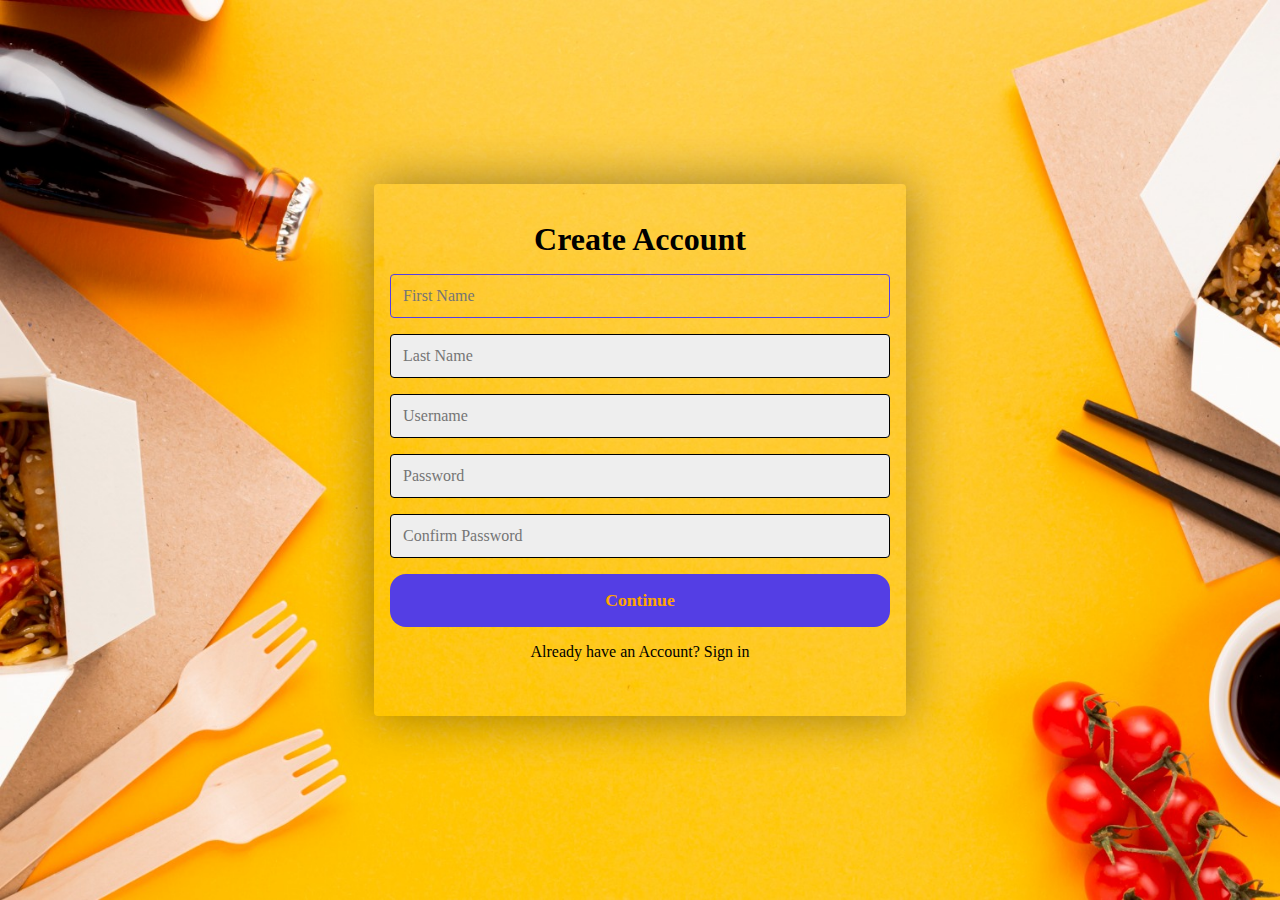
<file: Dotslash/index.html>
<!DOCTYPE html>
<html lang="en">

<head>
    <meta charset="UTF-8">
    <meta name="viewport" content="width=device-width, initial-scale=1.0">
    <title>LOGIN/SIGN UP</title>
    <link rel="stylesheet" href="main.css">

</head>

<body>
    <div class="container">
        <form class="form--hidden" id="login">
            <h1 class="form__title">Create Account</h1>
            <div class="form__message form__message--error"></div>
            <div class="form__input-group">
                <input type="text" autofocus class="form__input" placeholder="Username or Email">
                <div class="form__input-error-message"></div>
            </div>
            <div class="form__input-group">
                <input type="password" autofocus class="form__input" placeholder="Password">
                <div class="form__input-error-message"></div>

            </div>
            <button class="form__button">Continue</button>
            <!-- <p class="form__text">
                <a href="#" class="form__link">Forgot Your Password?</a>
            </p>
            <p class="form__text">
                <a class="form__link" href="./" id="linkCreateAccount">Don't have an Account? Create Account</a>
            </p> -->
            <p class="form__text">
                <a class="form__link" href="#" id="linkCreateAccount">Don't have an Account? Create Account</a>
            </p>
            </form>

        <form class="form" id="createAccount">
            <h1 class="form__title">Create Account</h1>
            <div class="form__message form__message--error"></div>
            <div class="form__input-group">
                <input type="text" autofocus class="form__input" placeholder="First Name">
                <div class="form__input-error-message"></div>
            </div>
            <div class="form__input-group">
                <input type="text" autofocus class="form__input" placeholder="Last Name">
                <div class="form__input-error-message"></div>
            </div>
            <div class="form__input-group">
                <input type="text" autofocus class="form__input" placeholder="Username">
                <div class="form__input-error-message"></div>
            </div>
            <div class="form__input-group">
                <input type="password" autofocus class="form__input" placeholder="Password">
                <div class="form__input-error-message"></div>
            </div>
            <div class="form__input-group">
                <input type="password" autofocus class="form__input" placeholder="Confirm Password">
                <div class="form__input-error-message"></div>
            </div>
            <button class="form__button">Continue</button>
    
            <p class="form__text">
                <a class="form__link" href="./" id="linkCreateAccount">Already have an Account? Sign in</a>
            </p>
        </form>
    </div>
    <script>
        document.addEventListener("DOMContentLoaded", () => {
            const loginForm = document.querySelector("#login");
            const createAccountForm = document.querySelector("#createAccount");
        
            console.log(loginForm); // Check if the login form is selected correctly
            console.log(createAccountForm); // Check if the create account form is selected correctly
        
            document.querySelector("#linkCreateAccount").addEventListener("click", e => {
                e.preventDefault();
                console.log("Create account link clicked"); // Confirm the click event
                loginForm.classList.add("form--hidden");
                createAccountForm.classList.remove("form--hidden");
            });
        
            document.querySelector("#linkLogin").addEventListener("click", e => {
                console.log("Login link clicked"); // Confirm the click event
                loginForm.classList.remove("form--hidden");
                createAccountForm.classList.add("form--hidden");
            });
        });
        </script>
</body>
</html>
</file>
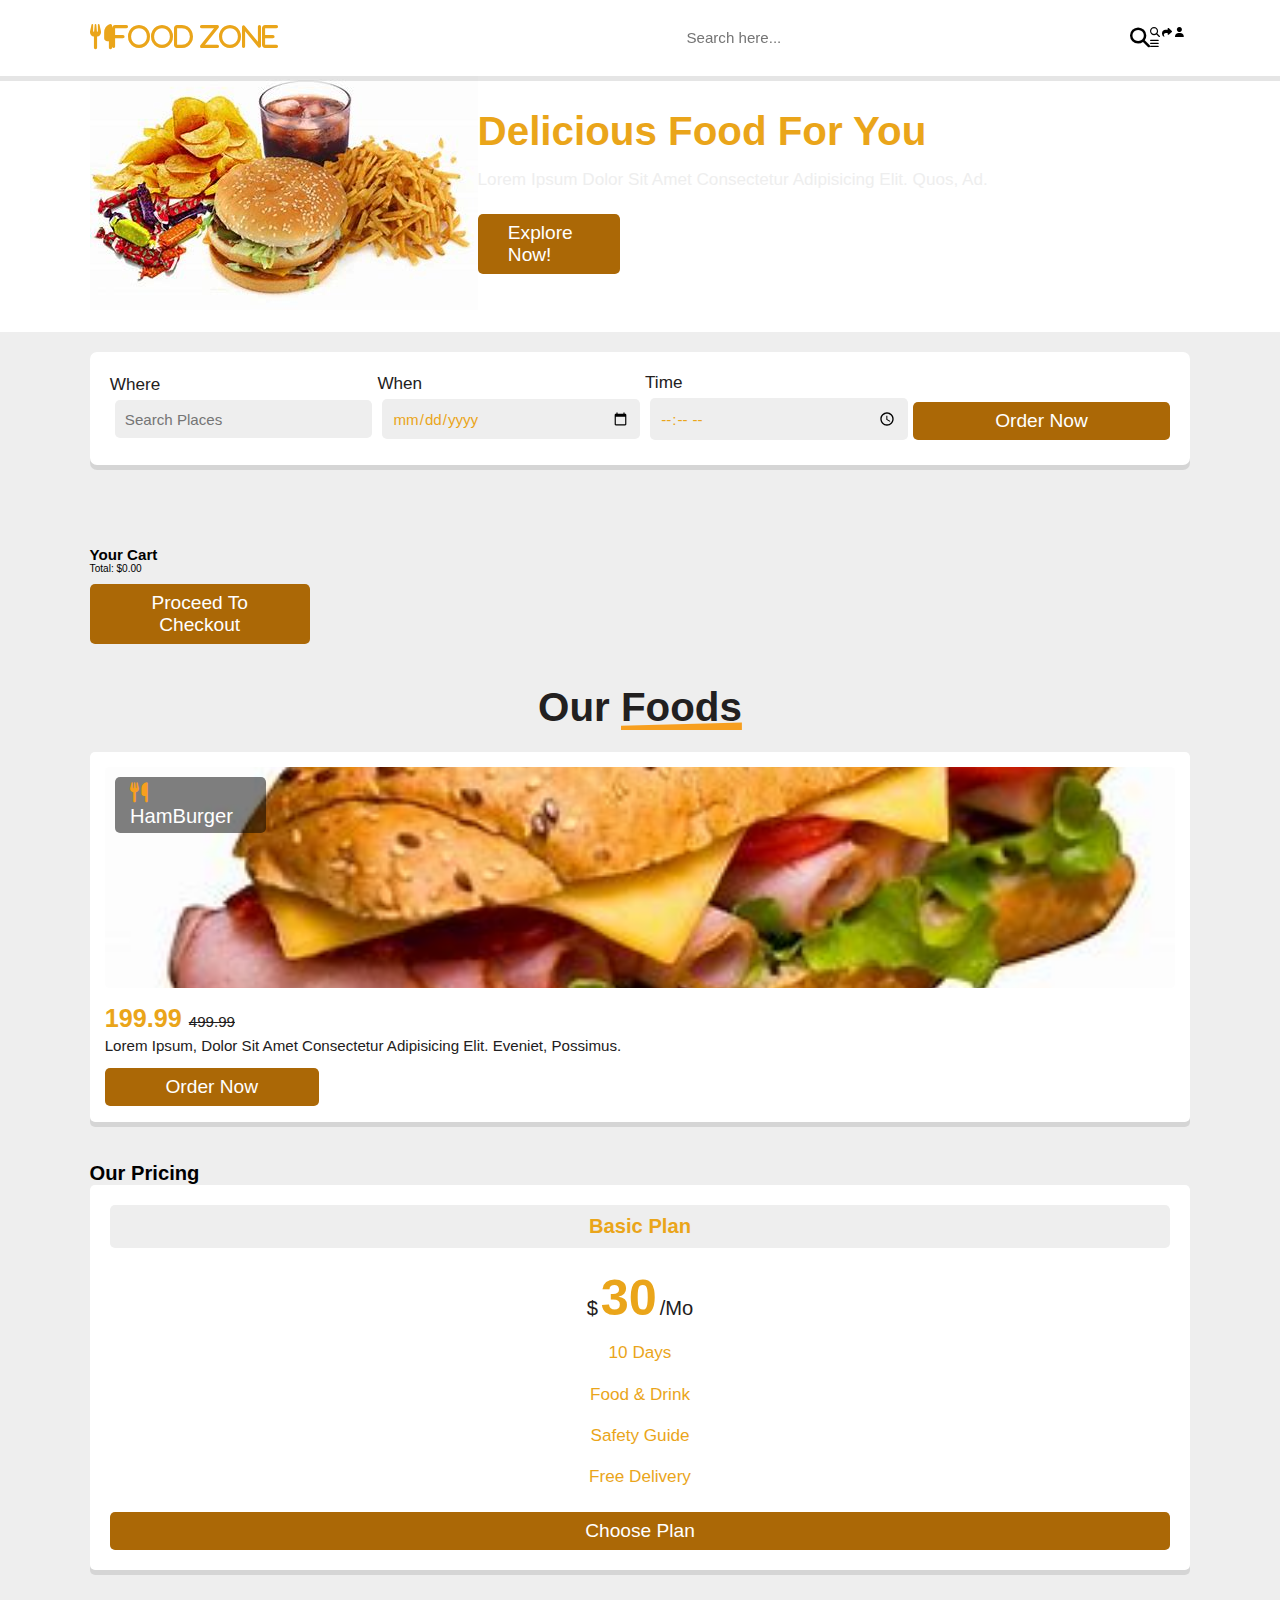
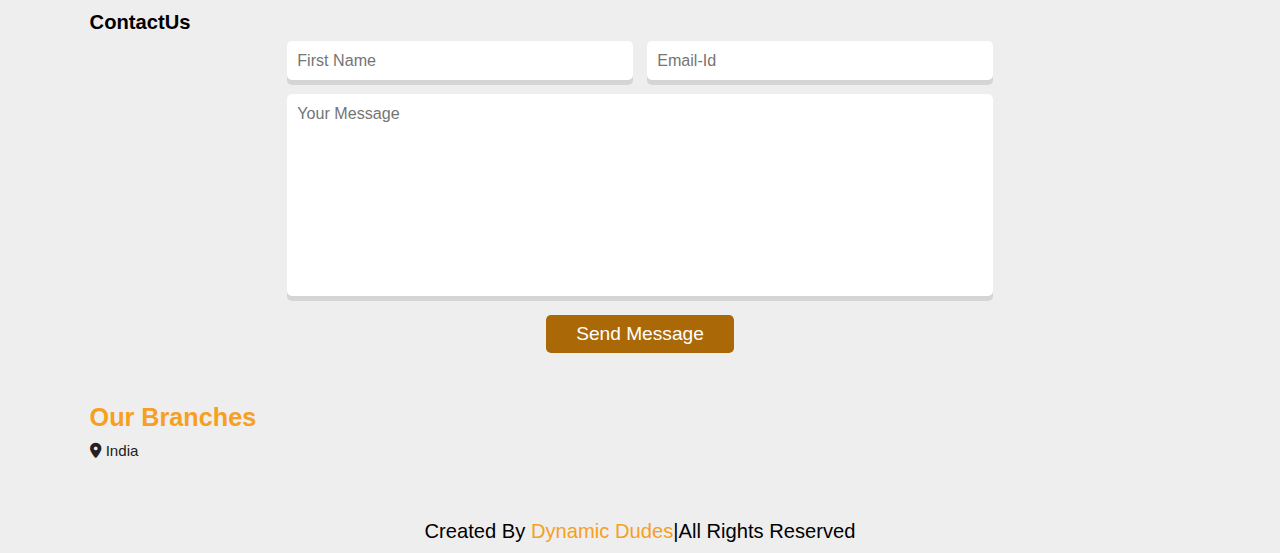
<file: Dotslash/1.html>
<!DOCTYPE html>
<html lang="en">

<head>
    <meta charset="UTF-8">
    <meta name="viewport" content="width=device-width, initial-scale=1.0">
    <title>ORDER PAGE</title>
    <link rel="shortcut icon" href="logoo.jpg" type="image/x-icon">
    <link rel="stylesheet" href="main2.css">
    <link rel="stylesheet" href="https://cdnjs.cloudflare.com/ajax/libs/font-awesome/6.5.1/css/all.min.css">
</head>

<body>
    <header class="header">
        <a href="" class="logo"><i class="fas fa-utensils">Food Zone</i></a>
        <form action="" class="search-form">
            <input type="search" id="searchBox" placeholder="Search here...">
            <label for="" class="fas fa-search"></label>
            <div class="icons">
                <div id="search-btn" class="fas fa-search"></div>
                <div id="share-btn" class="fas fa-share"></div>
                <div id="user-btn" class="fas fa-user"></div>
                <div id="menu-btn" class="fas fa-bars"></div>
            </div>
        </form>
    </header>
    <section class="home" id="home">
        <div class="image">
            <img src="food6.jpg" alt="" srcset="">
        </div>
        <div class="content">
            <h3>Delicious Food for You</h3>
            <p>Lorem ipsum dolor sit amet consectetur adipisicing elit. Quos, ad.</p>
            <a href="" class="btn">Explore Now!</a>
        </div>
    </section>

    <section class="form-container">
        <form id="orderForm">
            <div class="inputBox">
                <span>Where</span>
                <input type="text" name="location" placeholder="Search Places">
            </div>
            <div class="inputBox">
                <span>When</span>
                <input type="date" name="date">
            </div>
            <div class="inputBox">
                <span>Time</span>
                <input type="time" name="time">
            </div>
            <input type="submit" value="Order Now" class="btn">
        </form>
    </section>
    <section id="orderConfirmation" class="order-confirmation">
        <div class="message"></div>
    </section>

    <section id="cart" class="cart">
        <h2>Your Cart</h2>
        <div id="cart-items" class="cart-items"></div>
        <div id="total-price" class="total-price">Total: $0.00</div>
        <button id="checkout-btn" class="btn">Proceed to Checkout</button>
    </section>
    <section class="packages" id="packages">
        <h1 class="headings">Our <span>Foods</span></h1>
        <div class="box-container">
            <div class="box">
                <div class="image">
                    <img src="food2.jpg" alt="">
                    <h3><i class="fas fa-utensils"></i>HamBurger</h3>
                </div>
                <div class="content">
                    <div class="price">
                        199.99 <span>499.99</span>
                    </div>
                    <p>Lorem ipsum, dolor sit amet consectetur adipisicing elit. Eveniet, possimus.</p>
                    <button class="btn add-to-cart" data-name="HamBurger" data-price="199.99">Order Now</button>
                </div>
            </div>
            <!-- Add other food items similarly -->
            
        </div>
    </section>

    <section class="pricing" id="pricing">
        <h1 class="heading">Our <span>Pricing</span></h1>
        <div class="box-container">
            <div class="box">
                <h3>Basic Plan</h3>
                <div class="price">
                    <span>$</span>
                    <span class="amount">30</span>
                    <span>/mo</span>
                </div>
                <ul>
                    <li>10 Days</li>
                    <li>Food & Drink</li>
                    <li>Safety Guide</li>
                    <li>Free Delivery</li>
                </ul>
                <a href="" class="btn">Choose Plan</a>
            </div>
            <!-- Add other pricing plans similarly -->
            
        </div>
    </section>

    <section id="contact" class="contact">
        <h1 class="heading">
            <span>Contact</span>Us
        </h1>
        <form action="">
            <div class="inputBox">
               
                <input type="text" placeholder="First Name">
                <input type="email" placeholder="Email-Id">
            </div>
            <!-- <div class="inputBox">
                <input type="text" placeholder="Subject">
            </div> -->
            <textarea name="" id="" cols="30" rows="10" placeholder="Your Message"></textarea>
            <input type="submit" value="Send Message" class="btn">
        </form>
    </section>


    <section class="footer">
        <div class="box-container">
            <div class="box">
                <h3>
                    Our Branches
                </h3>
                <a href=""><i class="fas fa-map-marker-alt"></i>India</a>
                <!-- Add other branches similarly -->
            </div>
            <!-- Add other boxes similarly -->
        </div>
    </section>
    <div class="credits">
        Created By <span>Dynamic Dudes</span>|All rights reserved
    </div>
    <script>
        document.addEventListener("DOMContentLoaded", () => {
            const cartItemsElement = document.getElementById('cart-items');
            const orderForm = document.getElementById('orderForm');
            const totalPriceElement = document.getElementById('total-price');

            const cart = [];

            // Event listener for adding items to cart
            document.querySelectorAll('.add-to-cart').forEach(button => {
                button.addEventListener('click', () => {
                    const name = button.dataset.name;
                    const price = parseFloat(button.dataset.price);
                    cart.push({ name, price });
                    showCart();
                });
            });

            // Function to display cart items
            function showCart() {
                cartItemsElement.innerHTML = '';
                let totalPrice = 0;
                cart.forEach(item => {
                    const itemElement = document.createElement('div');
                    itemElement.textContent = `${item.name} - $${item.price}`;
                    cartItemsElement.appendChild(itemElement);
                    totalPrice += item.price;
                });
                totalPriceElement.textContent = `Total: $${totalPrice.toFixed(2)}`;
            }

            // Event listener for submitting order form
            orderForm.addEventListener('submit', async (e) => {
                e.preventDefault();

                const location = orderForm.querySelector('input[name="location"]').value;
                const date = orderForm.querySelector('input[name="date"]').value;
                const time = orderForm.querySelector('input[name="time"]').value;

                // Assuming you have an endpoint to place the order
                const orderId = generateOrderId(); // You should implement a function to generate order ID
                const username = sessionStorage.getItem('username');

                // Make a POST request to the server to place the order
                try {
                    const response = await fetch('http://your-server-endpoint.com/place_order', {
                        method: 'POST',
                        headers: {
                            'Content-Type': 'application/json'
                        },
                        body: JSON.stringify({ orderId, username, cart, location, date, time })
                    });

                    if (response.ok) {
                        // Order successfully placed
                        const result = await response.json();
                        displayOrderConfirmation(result.orderId);
                    } else {
                        // Order placement failed
                        displayOrderConfirmationError();
                    }
                } catch (error) {
                    console.error('Error placing order:', error);
                    displayOrderConfirmationError();
                }
            });

            // Function to generate a random order ID
            function generateOrderId() {
                return Math.random().toString(36).substr(2, 9);
            }

            function displayOrderConfirmation(orderId) {
                const confirmationMessage = document.querySelector(".order-confirmation .message");
                confirmationMessage.textContent = `Your order with ID ${orderId} has been successfully placed. Thank you!`;
                confirmationMessage.classList.remove('error');
                confirmationMessage.classList.add('success');
            }

            function displayOrderConfirmationError() {
                const confirmationMessage = document.querySelector(".order-confirmation .message");
                confirmationMessage.textContent = 'Error placing order. Please try again later.';
                confirmationMessage.classList.remove('success');
                confirmationMessage.classList.add('error');
            }
        });
    </script>
</body>

</html>
</file>
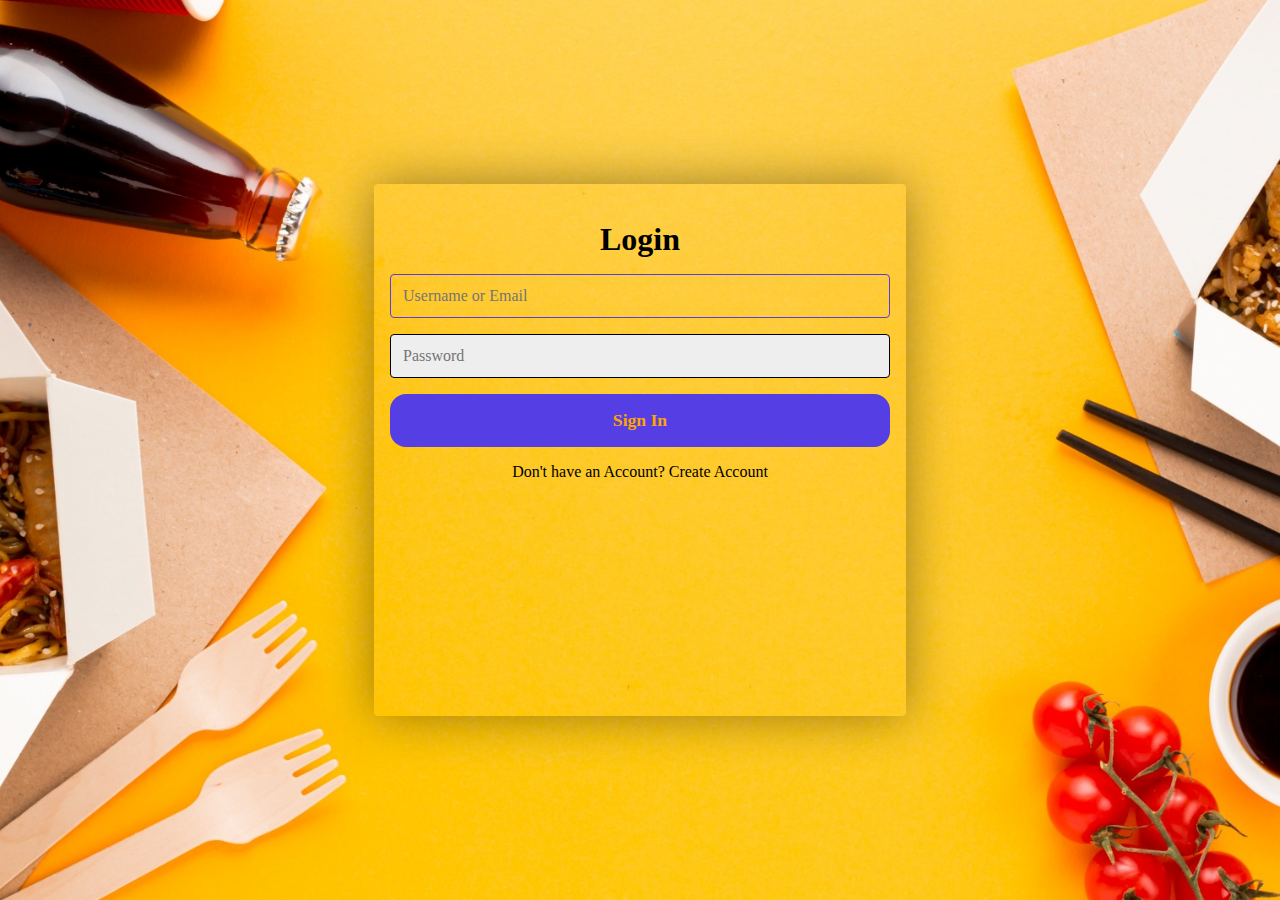
<file: Dotslash/dummy.html>
<!DOCTYPE html>
<html lang="en">

<head>
    <meta charset="UTF-8">
    <meta name="viewport" content="width=device-width, initial-scale=1.0">
    <title>LOGIN/SIGN UP</title>
    <link rel="stylesheet" href="main.css">
</head>

<body>
    <div class="container">
        <form class="form" id="login">
            <h1 class="form__title">Login</h1>
            <div class="form__message form__message--error"></div>
            <div class="form__input-group">
                <input type="text" autofocus class="form__input" placeholder="Username or Email" id="usernameInput">
                <div class="form__input-error-message"></div>
            </div>
            <div class="form__input-group">
                <input type="password" autofocus class="form__input" placeholder="Password" id="passwordInput">
                <div class="form__input-error-message"></div>
            </div>
            <button class="form__button" id="loginButton">Sign In</button>
            <p class="form__text">
                <a class="form__link" href="#" id="linkCreateAccount">Don't have an Account? Create Account</a>
            </p>
        </form>
        <form class="form form--hidden" id="createAccount">
            <h1 class="form__title">Create Account</h1>
            <div class="form__message form__message--error"></div>
            <div class="form__input-group">
                <input type="text" id="signupFirstName" autofocus class="form__input" placeholder="First Name">
                <div class="form__input-error-message"></div>
            </div>
            <div class="form__input-group">
                <input type="text" id="signupLastName" autofocus class="form__input" placeholder="Last Name">
                <div class="form__input-error-message"></div>
            </div>
            <div class="form__input-group">
                <input type="text" id="signupNewUsername" autofocus class="form__input" placeholder="Username">
                <div class="form__input-error-message"></div>
            </div>

            <div class="form__input-group">
                <input type="password" id="signupPassword" autofocus class="form__input" placeholder="Password">
                <div class="form__input-error-message"></div>
            </div>
            <div class="form__input-group">
                <input type="phone number" id="signupPhoneNumber" autofocus class="form__input"
                    placeholder="Phone Number">
                <div class="form__input-error-message"></div>
            </div>
            <div class="form__input-group">
                <input type="email" id="signupemail" autofocus class="form__input"
                    placeholder="E-Mail">
                <div class="form__input-error-message"></div>
            </div>
            <div class="form__input-group">
                <input type="password" autofocus class="form__input" placeholder="Confirm Password">
                <div class="form__input-error-message"></div>
            </div>
            <button id="signupButton" class="form__button">Sign Up</button>
            <p class="form__text">
                <a class="form__link" href="#" id="linkLogin">Already have an Account? Sign in</a>
            </p>
        </form>
    </div>
    <script>
        function clearInputError(inputElement) {
            inputElement.classList.remove("form__input--error");
            inputElement.parentElement.querySelector(".form__input-error-message").textContent = "";
        }

        function setFormMessage(formElement, type, message) {
            const messageElement = formElement.querySelector(".form__message");
            messageElement.textContent = message;
            messageElement.classList.remove("form__message--success", "form__message--error");
            messageElement.classList.add(`form__message--${type}`);
        }

        function setInputError(inputElement, message) {
            inputElement.classList.add("form__input--error");
            inputElement.parentElement.querySelector(".form__input-error-message").textContent = message;
        }

        document.addEventListener("DOMContentLoaded", () => {
            const loginForm = document.querySelector("#login");
            const createAccountForm = document.querySelector("#createAccount");

            document.querySelector("#linkCreateAccount").addEventListener("click", (e) => {
                e.preventDefault();
                loginForm.classList.add("form--hidden");
                createAccountForm.classList.remove("form--hidden");
            });

            document.querySelector("#linkLogin").addEventListener("click", (e) => {
                e.preventDefault();
                loginForm.classList.remove("form--hidden");
                createAccountForm.classList.add("form--hidden");
            });

            loginForm.addEventListener("submit", e => {
                e.preventDefault();
                setFormMessage(loginForm, "error", "Invalid Username/Password combination");
            });

            document.querySelectorAll(".form__input").forEach(inputElement => {
                inputElement.addEventListener("blur", e => {
                    if (e.target.id === "signupNewUsername" && e.target.value.length > 0 && e.target.value.length < 8) {
                        setInputError(inputElement, "Username must be at least 8 characters in length");
                    }
                });
                inputElement.addEventListener("input", e => {
                    clearInputError(inputElement);
                });
            });
        });
        const signupButton = document.querySelector("#signupButton");

        signupButton.addEventListener("click", async (e) => {
            e.preventDefault();

            const firstName = document.getElementById("signupFirstName").value;
            const lastName = document.getElementById("signupLastName").value;
            const username = document.getElementById("signupNewUsername").value;
            const password = document.getElementById("signupPassword").value;
            const phonenumber = document.getElementById("signupPhoneNumber").value;
            const emailid = document.getElementById("signupemail").value;

            const response = await fetch('http://172.16.129.18:5000/add_user', {
                method: 'POST',
                headers: {
                    'Content-Type': 'application/json'
                },
                body: JSON.stringify({ firstName, lastName, username, password,phonenumber,emailid})
            });

            const result = await response.json();

            if (result.success) {
                setFormMessage(createAccountForm, "success", "Account created successfully!");
            } else {
                setFormMessage(createAccountForm, "error", "Error adding user. Please try again later.");
            }
        });
        document.addEventListener("DOMContentLoaded", () => {
            const loginForm = document.querySelector("#login");
            const usernameInput = document.getElementById("usernameInput");
            const passwordInput = document.getElementById("passwordInput");

            const setFormMessage = (formElement, type, message) => {
                const messageElement = formElement.querySelector(".form__message");
                messageElement.textContent = message;
                messageElement.classList.remove("form__message--success", "form__message--error");
                messageElement.classList.add(`form__message--${type}`);
            };

            const checkCredentials = async () => {
                const username = usernameInput.value;
                const password = passwordInput.value;

                const response = await fetch('http://172.16.129.18:5000/check_credentials', {
                    method: 'POST',
                    headers: {
                        'Content-Type': 'application/json'
                    },
                    body: JSON.stringify({ username, password })
                });

                const result = await response.json();

                if (result.valid) {
                    // Redirect to dashboard or another page upon successful login
                    // After successful authentication
                    sessionStorage.setItem('username', username); // Store the username in sessionStorage
                    // Redirect to the order page or any other page
                    window.location.href = "order_page.html";

                    window.location.href = "index3.html";
                } else {
                    setFormMessage(loginForm, "error", "Invalid Username/Password combination");
                }
            };

            const loginButton = document.getElementById("loginButton");
            loginButton.addEventListener("click", (e) => {
                e.preventDefault();
                checkCredentials();
            });
        });
    </script>
</body>

</html>
</file>
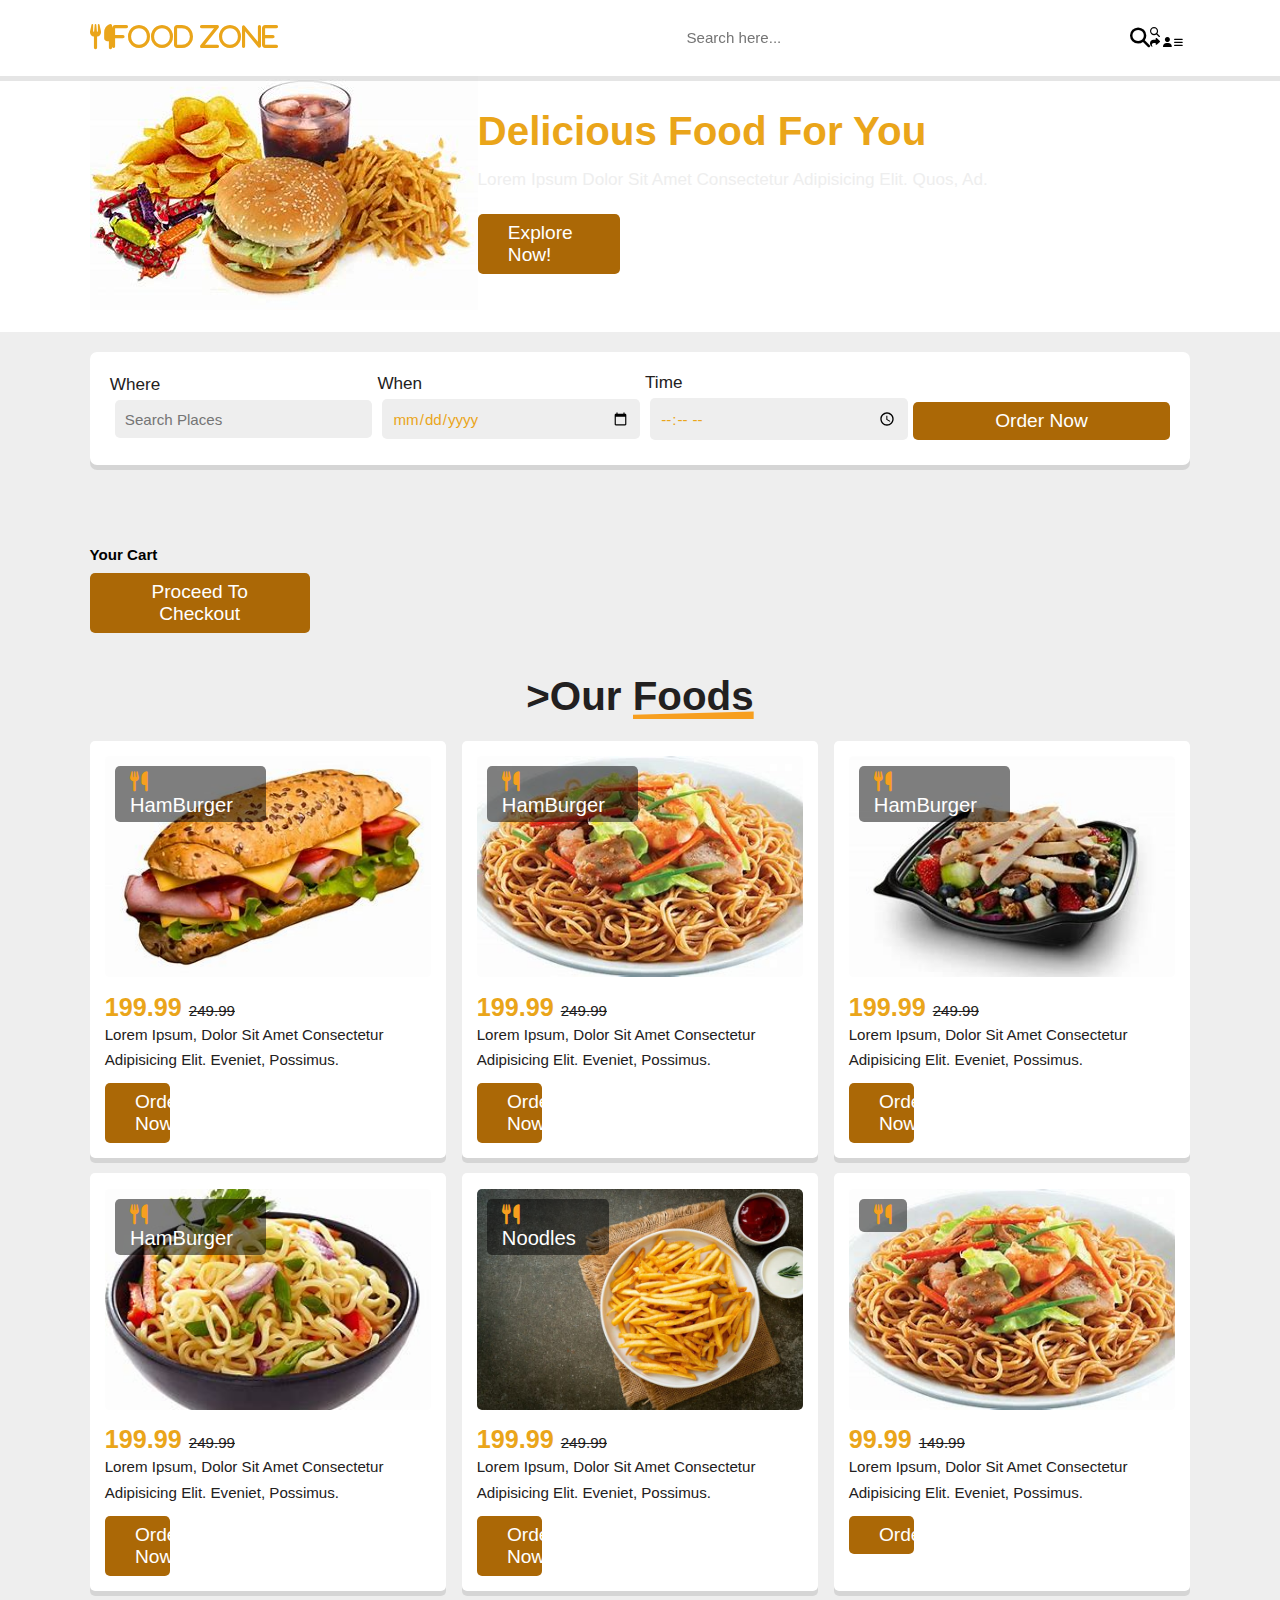
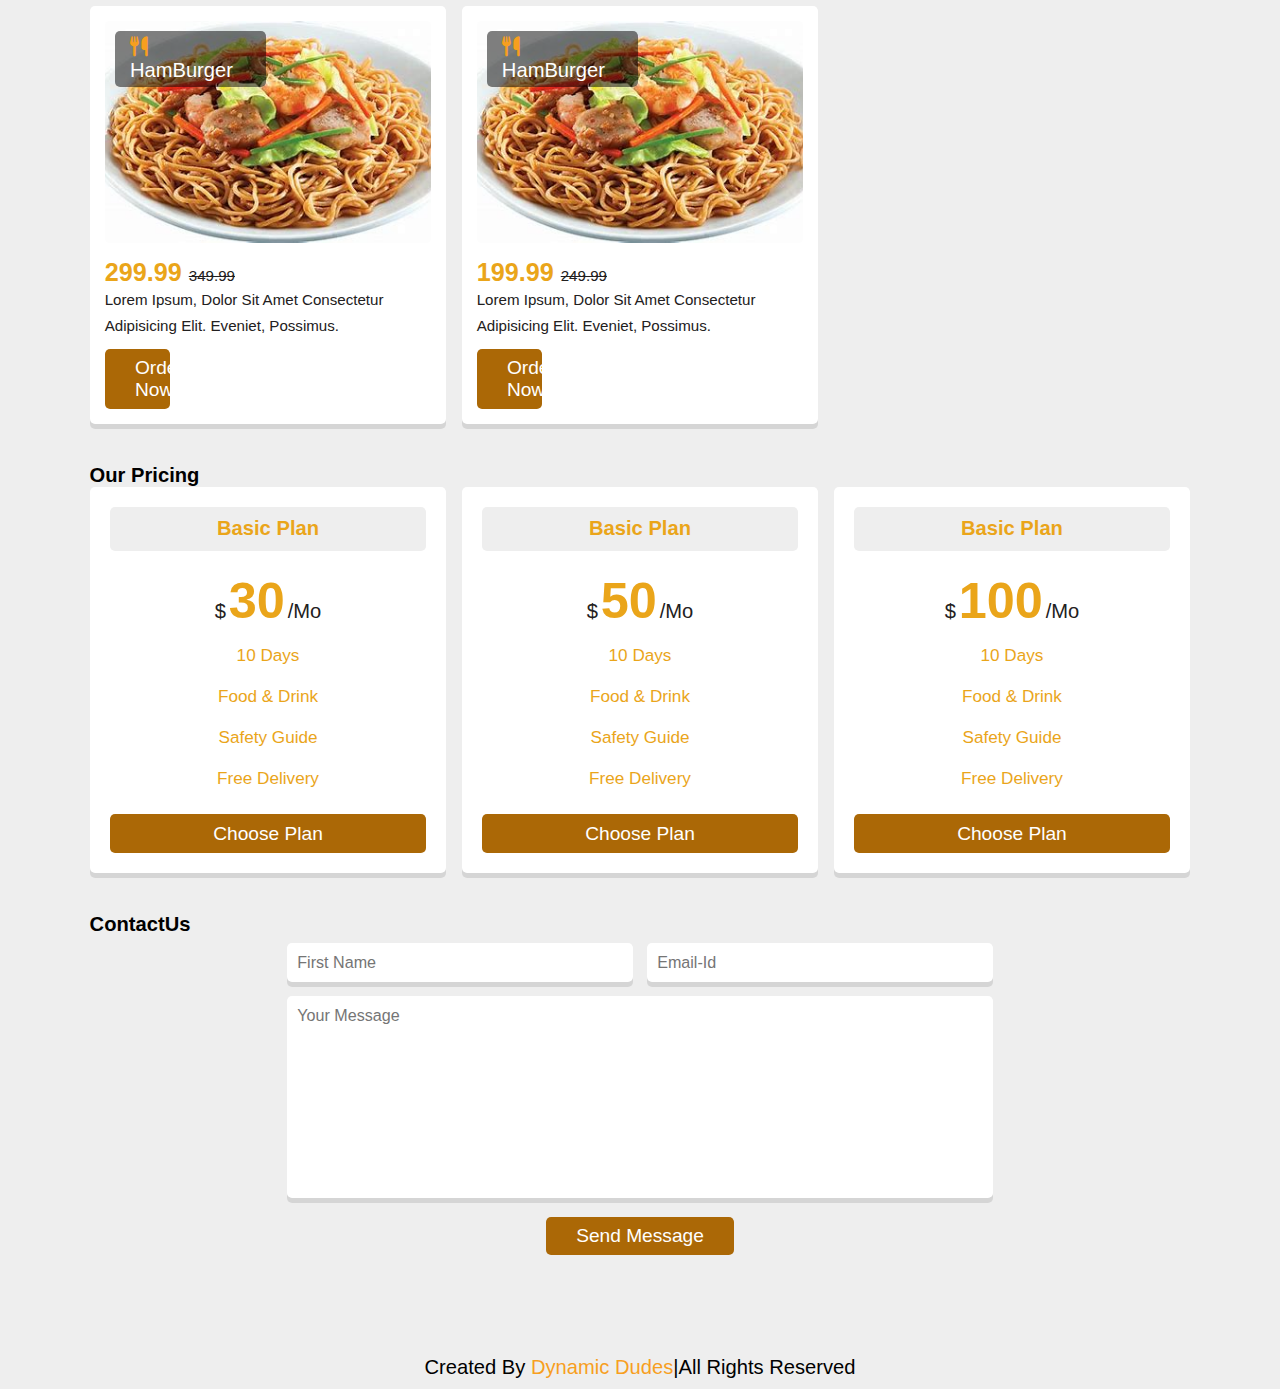
<file: Dotslash/dummy2.html>
<!DOCTYPE html>
<html lang="en">

<head>
    <meta charset="UTF-8">
    <meta name="viewport" content="width=device-width, initial-scale=1.0">
    <title>ORDER PAGE</title>
    <link rel="shortcut icon" href="logoo.jpg" type="image/x-icon">
    <link rel="stylesheet" href="main2.css">
    <link rel="stylesheet" href="https://cdnjs.cloudflare.com/ajax/libs/font-awesome/6.5.1/css/all.min.css">
    <style>
        /* Additional CSS for cart font */
        .cart-items {
            font-family: Arial, sans-serif;
        }
    </style>
</head>

<body>
    <header class="header">
        <a href="" class="logo"><i class="fas fa-utensils">Food Zone</i></a>
        <form action="" class="search-form">
            <input type="search" id="searchBox" placeholder="Search here...">
            <label for="" class="fas fa-search"></label>
            <div class="icons">
                <div id="search-btn" class="fas fa-search">
                    <div id="share-btn" class="fas fa-share">
                        <div id="user-btn" class="fas fa-user">
                            <div id="menu-btn" class="fas fa-bars">


                            </div>

                        </div>
                    </div>
        </form>
    </header>
    <section class="home" id="home">
        <div class="image">
            <img src="food6.jpg" alt="" srcset="">
        </div>
        <div class="content">
            <h3>Delicious Food for You</h3>
            <p>Lorem ipsum dolor sit amet consectetur adipisicing elit. Quos, ad.</p>
            <a href="" class="btn">Explore Now!</a>
        </div>
    </section>

    <section class="form-container">
        <form id="orderForm">
            <div class="inputBox">
                <span>Where</span>
                <input type="text" name="location" placeholder="Search Places">
            </div>
            <div class="inputBox">
                <span>When</span>
                <input type="date" name="date">
            </div>
            <div class="inputBox">
                <span>Time</span>
                <input type="time" name="time">
            </div>
            <input type="submit" value="Order Now" class="btn">
        </form>
    </section>
    <section id="orderConfirmation" class="order-confirmation">
        <div class="message"></div>
    </section>

    <section id="cart" class="cart">
        <h2>Your Cart</h2>
        <div id="cart-items" class="cart-items"></div>
        <button id="checkout-btn" class="btn">Proceed to Checkout</button>
    </section>
    <section class="packages" id="packages">
        <h1 class="headings">>Our <span>Foods</span></h1>
        <div class="box-container">
            <!-- Food boxes -->
            <div class="box">
                <div class="image">
                    <img src="food2.jpg" alt="">
                    <h3><i class="fas fa-utensils"></i>HamBurger</h3>
                </div>
                <div class="content">
                    <div class="price">
                        199.99 <span>249.99</span>
                    </div>
                    <p>Lorem ipsum, dolor sit amet consectetur adipisicing elit. Eveniet, possimus.</p>
                    <button class="btn order-btn" data-name="HamBurger" data-price="199.99">Order Now</button>
                </div>
            </div>
            <div class="box">
                <div class="image">
                    <img src="food3.jpg" alt="">
                    <h3><i class="fas fa-utensils"></i>HamBurger</h3>
                </div>
                <div class="content">
                    <div class="price">
                        199.99 <span>249.99</span>
                    </div>
                    <p>Lorem ipsum, dolor sit amet consectetur adipisicing elit. Eveniet, possimus.</p>
                    <button class="btn order-btn" data-name="HamBurger" data-price="199.99">Order Now</button>
                </div>
            </div>
            <div class="box">
                <div class="image">
                    <img src="food4.jpg" alt="">
                    <h3><i class="fas fa-utensils"></i>HamBurger</h3>
                </div>
                <div class="content">
                    <div class="price">
                        199.99 <span>249.99</span>
                    </div>
                    <p>Lorem ipsum, dolor sit amet consectetur adipisicing elit. Eveniet, possimus.</p>
                    <button class="btn order-btn" data-name="HamBurger" data-price="199.99">Order Now</button>
                </div>
            </div>
            <div class="box">
                <div class="image">
                    <img src="food5.jpg" alt="">
                    <h3><i class="fas fa-utensils"></i>HamBurger</h3>
                </div>
                <div class="content">
                    <div class="price">
                        199.99 <span>249.99</span>
                    </div>
                    <p>Lorem ipsum, dolor sit amet consectetur adipisicing elit. Eveniet, possimus.</p>
                    <button class="btn order-btn" data-name="HamBurger" data-price="199.99">Order Now</button>
                </div>
            </div>
            <div class="box">
                <div class="image">
                    <img src="food7.jpg" alt="">
                    <h3><i class="fas fa-utensils"></i>Noodles</h3>
                </div>
                <div class="content">
                    <div class="price">
                        199.99 <span>249.99</span>
                    </div>
                    <p>Lorem ipsum, dolor sit amet consectetur adipisicing elit. Eveniet, possimus.</p>
                    <button class="btn order-btn" data-name="Noodles" data-price="199.99">Order Now</button>
                </div>
            </div>
            <div class="box">
                <div class="image">
                    <img src="food3.jpg" alt="">
                    <h3><i class="fas fa-utensils"></i></h3>
                </div>
                <div class="content">
                    <div class="price">
                        99.99 <span>149.99</span>
                    </div>
                    <p>Lorem ipsum, dolor sit amet consectetur adipisicing elit. Eveniet, possimus.</p>
                    <button class="btn order-btn" data-name="Custom Item" data-price="99.99">Order
                    </button>
                </div>
            </div>
            <div class="box">
                <div class="image">
                    <img src="food3.jpg" alt="">
                    <h3><i class="fas fa-utensils"></i>HamBurger</h3>
                </div>
                <div class="content">
                    <div class="price">
                        299.99 <span>349.99</span>
                    </div>
                    <p>Lorem ipsum, dolor sit amet consectetur adipisicing elit. Eveniet, possimus.</p>
                    <button class="btn order-btn" data-name="HamBurger" data-price="299.99">Order Now</button>
                </div>
            </div>
            <div class="box">
                <div class="image">
                    <img src="food3.jpg" alt="">
                    <h3><i class="fas fa-utensils"></i>HamBurger</h3>
                </div>
                <div class="content">
                    <div class="price">
                        199.99 <span>249.99</span>
                    </div>
                    <p>Lorem ipsum, dolor sit amet consectetur adipisicing elit. Eveniet, possimus.</p>
                    <button class="btn order-btn" data-name="HamBurger" data-price="199.99">Order Now</button>
                </div>
            </div>
        </div>
    </section>
    <section class="pricing" id="pricing">
        <h1 class="heading">Our <span>Pricing</span></h1>
        <div class="box-container">
            <!-- Pricing boxes -->
            <div class="box">
                <h3>Basic Plan</h3>
                <div class="price">
                    <span>$</span>
                    <span class="amount">30</span>
                    <span>/mo</span>
                </div>
                <ul>
                    <li>10 Days</li>
                    <li>Food & Drink</li>
                    <li>Safety Guide</li>
                    <li>Free Delivery</li>
                </ul>
                <a href="" class="btn">Choose Plan</a>
            </div>
            <div class="box">
                <h3>Basic Plan</h3>
                <div class="price">
                    <span>$</span>
                    <span class="amount">50</span>
                    <span>/mo</span>
                </div>
                <ul>
                    <li>10 Days</li>
                    <li>Food & Drink</li>
                    <li>Safety Guide</li>
                    <li>Free Delivery</li>
                </ul>
                <a href="" class="btn">Choose Plan</a>
            </div>
            <div class="box">
                <h3>Basic Plan</h3>
                <div class="price">
                    <span>$</span>
                    <span class="amount">100</span>
                    <span>/mo</span>
                </div>
                <ul>
                    <li>10 Days</li>
                    <li>Food & Drink</li>
                    <li>Safety Guide</li>
                    <li>Free Delivery</li>
                </ul>
                <a href="" class="btn">Choose Plan</a>
            </div>
        </div>
    </section>

    <section id="contact" class="contact">
        <h1 class="heading">
            <span>Contact</span>Us
        </h1>
        <form action="">
            <div class="inputBox">
                <input type="text" placeholder="First Name">
                <input type="email" placeholder="Email-Id">
            </div>
            <textarea name="" id="" cols="30" rows="10" placeholder="Your Message"></textarea>
            <input type="submit" value="Send Message" class="btn">
        </form>
    </section>
    
    <section class="footer">
        <!-- Footer content -->
    </section>
    <div class="credits">
        Created By <span>Dynamic Dudes</span>|All rights reserved
    </div>
    <script>
        document.addEventListener("DOMContentLoaded", () => {
            const orderForm = document.getElementById('orderForm');
            const cartItemsContainer = document.getElementById('cart-items');
            const checkoutBtn = document.getElementById('checkout-btn');
    
            const cart = []; // Array to store cart items
    
            // Function to add item to cart
            function addItemToCart(name, price) {
                const item = { name, price };
                cart.push(item);
                renderCart();
            }
    
            // Function to remove item from cart
            function removeItemFromCart(index) {
                cart.splice(index, 1);
                renderCart();
            }
    
            // Function to render cart items
            function renderCart() {
                cartItemsContainer.innerHTML = ''; // Clear existing items
    
                cart.forEach((item, index) => {
                    const cartItem = document.createElement('div');
                    cartItem.classList.add('cart-item');
                    cartItem.innerHTML = `
                        <span>${item.name}</span>
                        <span>$${item.price.toFixed(2)}</span>
                        <button class="remove-btn">Remove</button>
                    `;
                    cartItemsContainer.appendChild(cartItem);
    
                    // Add event listener to remove button
                    const removeBtn = cartItem.querySelector('.remove-btn');
                    removeBtn.addEventListener('click', () => removeItemFromCart(index));
                });
    
                // Update checkout button text based on cart length
                if (cart.length > 0) {
                    checkoutBtn.textContent = `Proceed to Checkout (${cart.length} items)`;
                } else {
                    checkoutBtn.textContent = `Your Cart is Empty`;
                }
            }
    
            // Add event listener for order form submission
            orderForm.addEventListener("submit", async (e) => {
                e.preventDefault();
                // Retrieve form data and create item object
                const location = orderForm.querySelector('input[name="location"]').value;
                const date = orderForm.querySelector('input[name="date"]').value;
                const time = orderForm.querySelector('input[name="time"]').value;
                const item = { name: 'Food Item', price: 199.99 }; // Sample item
                addItemToCart(item.name, item.price);
            });
    
            // Add event listener for order buttons
            const orderButtons = document.querySelectorAll('.order-btn');
            orderButtons.forEach(button => {
                button.addEventListener('click', () => {
                    const name = button.getAttribute('data-name');
                    const price = parseFloat(button.getAttribute('data-price'));
                    addItemToCart(name, price);
                });
            });
    
            // Add event listener for checkout button
            checkoutBtn.addEventListener('click', () => {
                // Implement checkout logic here
                console.log('Proceeding to checkout...');
            });
        });
    </script>
</file>
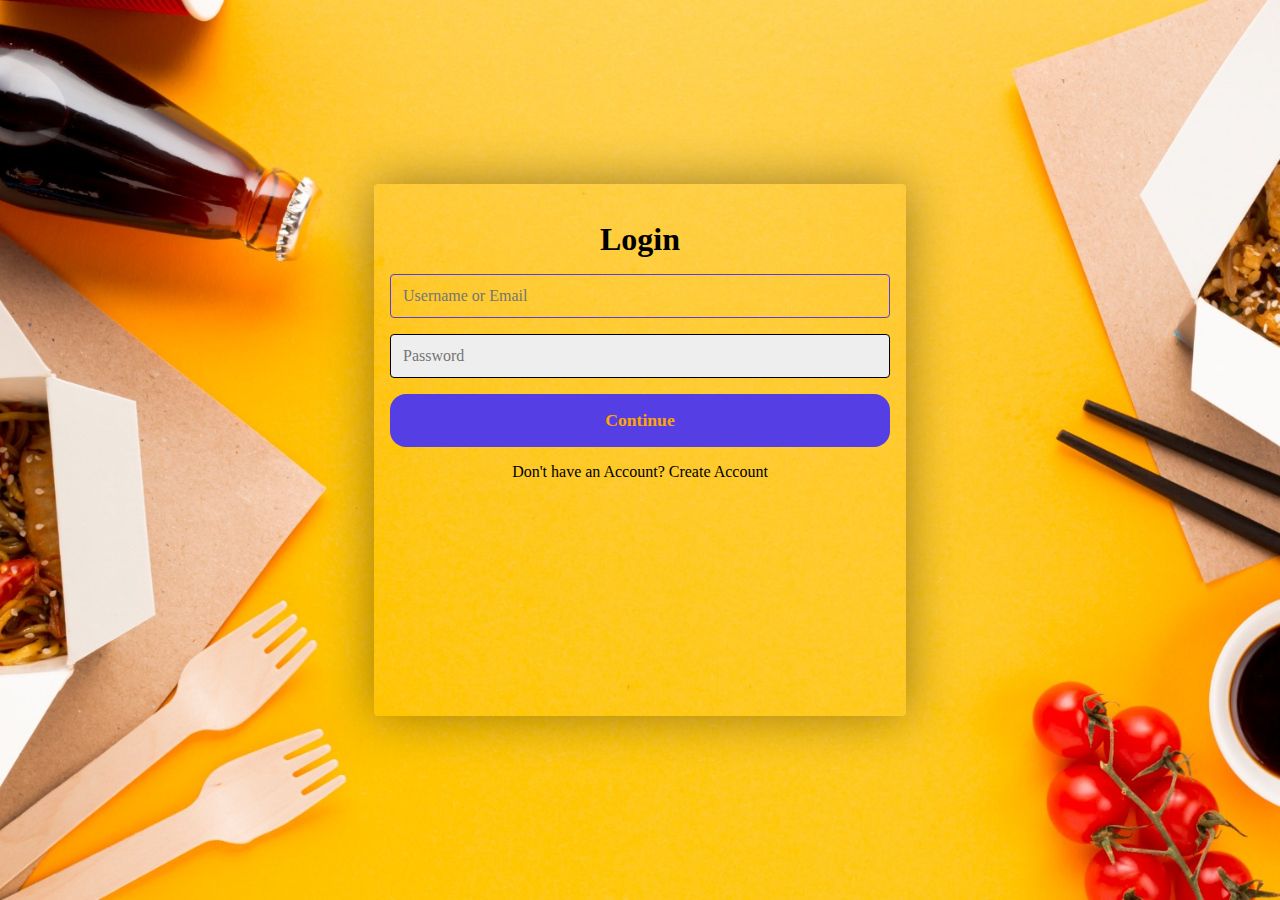
<file: Dotslash/index2.html>
<!DOCTYPE html>
<html lang="en">

<head>
    <meta charset="UTF-8">
    <meta name="viewport" content="width=device-width, initial-scale=1.0">
    <title>LOGIN/SIGN UP</title>
    <link rel="stylesheet" href="main.css">

</head>
<body>
    <div class="container">
        <form class="form" id="login">
            <h1 class="form__title">Login</h1>
            <div class="form__message form__message--error"></div>
            <div class="form__input-group">
                <input type="text" autofocus class="form__input" placeholder="Username or Email">
                <div class="form__input-error-message"></div>
            </div>
            <div class="form__input-group">
                <input type="password" autofocus class="form__input" placeholder="Password">
                <div class="form__input-error-message"></div>

            </div>
            <button class="form__button">Continue</button>
            <p class="form__text">
                <a class="form__link" href="#" id="linkCreateAccount">Don't have an Account? Create Account</a>
            </p>
        </form>
        <form class="form form--hidden" id="createAccount">
            <h1 class="form__title">Create Account</h1>
            <div class="form__message form__message--error"></div>
            <div class="form__input-group">
                <input type="text" id="signupFirstName" autofocus class="form__input" placeholder="First Name">
                <div class="form__input-error-message"></div>
            </div>
            <div class="form__input-group">
                <input type="text" id="signupLastName" autofocus class="form__input" placeholder="Last Name">
                <div class="form__input-error-message"></div>
            </div>
            <div class="form__input-group">
                <input type="text" id="signupNewUsername" autofocus class="form__input" placeholder="Username">
                <div class="form__input-error-message"></div>
            </div>
            <div class="form__input-group">
                <input type="password" id="signupPassword" autofocus class="form__input" placeholder="Password">
                <div class="form__input-error-message"></div>
            </div>
            <div class="form__input-group">
                <input type="password" autofocus class="form__input" placeholder="Confirm Password">
                <div class="form__input-error-message"></div>
            </div>
            <button class="form__button">Continue</button>

            <p class="form__text">
                <a class="form__link" href="#" id="linkLogin">Already have an Account? Sign in</a>
            </p>
        </form>

    </div>
    <script>

        function clearInputError(inputElement) {
            inputElement.classList.remove("form__input--error");
            inputElement.parentElement.querySelector(".form__input-error-message").textContent = "";

        }
        function setFormMessage(formElement, type, message) {
            const messageElement = formElement.querySelector(".form__message");
            messageElement.textContent = message;
            messageElement.classList.remove("form__message--success", "form__message--error");
            messageElement.classList.add(`form__message--$(type)`);
        }
        // setFormMessage(loginForm, "success", "You're Logged in!");
        function setInputError(inputElement, message) {
            inputElement.classList.add("form__input--error");
            inputElement.parentElement.querySelector(".form__input-error-message").textContent = message;
        }
        document.addEventListener("DOMContentLoaded", () => {
            const loginForm = document.querySelector("#login");
            const createAccountForm = document.querySelector("#createAccount");

            console.log(loginForm); // Check if the login form is selected correctly
            console.log(createAccountForm); // Check if the create account form is selected correctly

            document.querySelector("#linkCreateAccount").addEventListener("click", (e) => {
                e.preventDefault();
                console.log("Create account link clicked"); // Confirm the click event
                loginForm.classList.add("form--hidden");
                createAccountForm.classList.remove("form--hidden");
            });

            document.querySelector("#linkLogin").addEventListener("click", (e) => {
                e.preventDefault();
                console.log("Login link clicked"); // Confirm the click event
                loginForm.classList.remove("form--hidden");
                createAccountForm.classList.add("form--hidden");
            });
            loginForm.addEventListener("submit", e => {
                e.preventDefault();

                setFormMessage(loginForm, "error", "Invalid Username/Password combination");
            });

            document.querySelector(".form__input").forEach(inputElement => {
                inputElement.addEventListener("blur", e => {
                    if (e.target.id === "signupUsername" && e.target.value.length > 0 && e.target.value.length < 8) {
                        setInputError(inputElement, "Username must be atleast 8 characters in length");
                    }
                    createAccountForm.addEventListener("submit", async (e) => {
                        e.preventDefault();

                        // Retrieve user data from the form
                        const firstName = document.getElementById("signupFirstName").value;
                        const lastName = document.getElementById("signupLastName").value;
                        const username = document.getElementById("signupUsername").value;
                        const password = document.getElementById("signupPassword").value;

                        // Send AJAX request to add user
                        const response = await fetch('http://172.16.129.18:5000/add_user', {
                            method: 'POST',
                            headers: {
                                'Content-Type': 'application/json'
                            },
                            body: JSON.stringify({ firstName, lastName, username, password })
                        });

                        const result = await response.json();

                        if (result.success) {
                            // User added successfully, display a success message or redirect
                            setFormMessage(createAccountForm, "success", "Account created successfully!");
                        } else {
                            // Display error message if user could not be added
                            setFormMessage(createAccountForm, "error", "Error adding user. Please try again later.");
                        }
                    });
                });
                inputElement.addEventListener("input", e => {
                    clearInputError(inputElement);
                })
            });


        });

    </script>
</body>

</html>
</file>
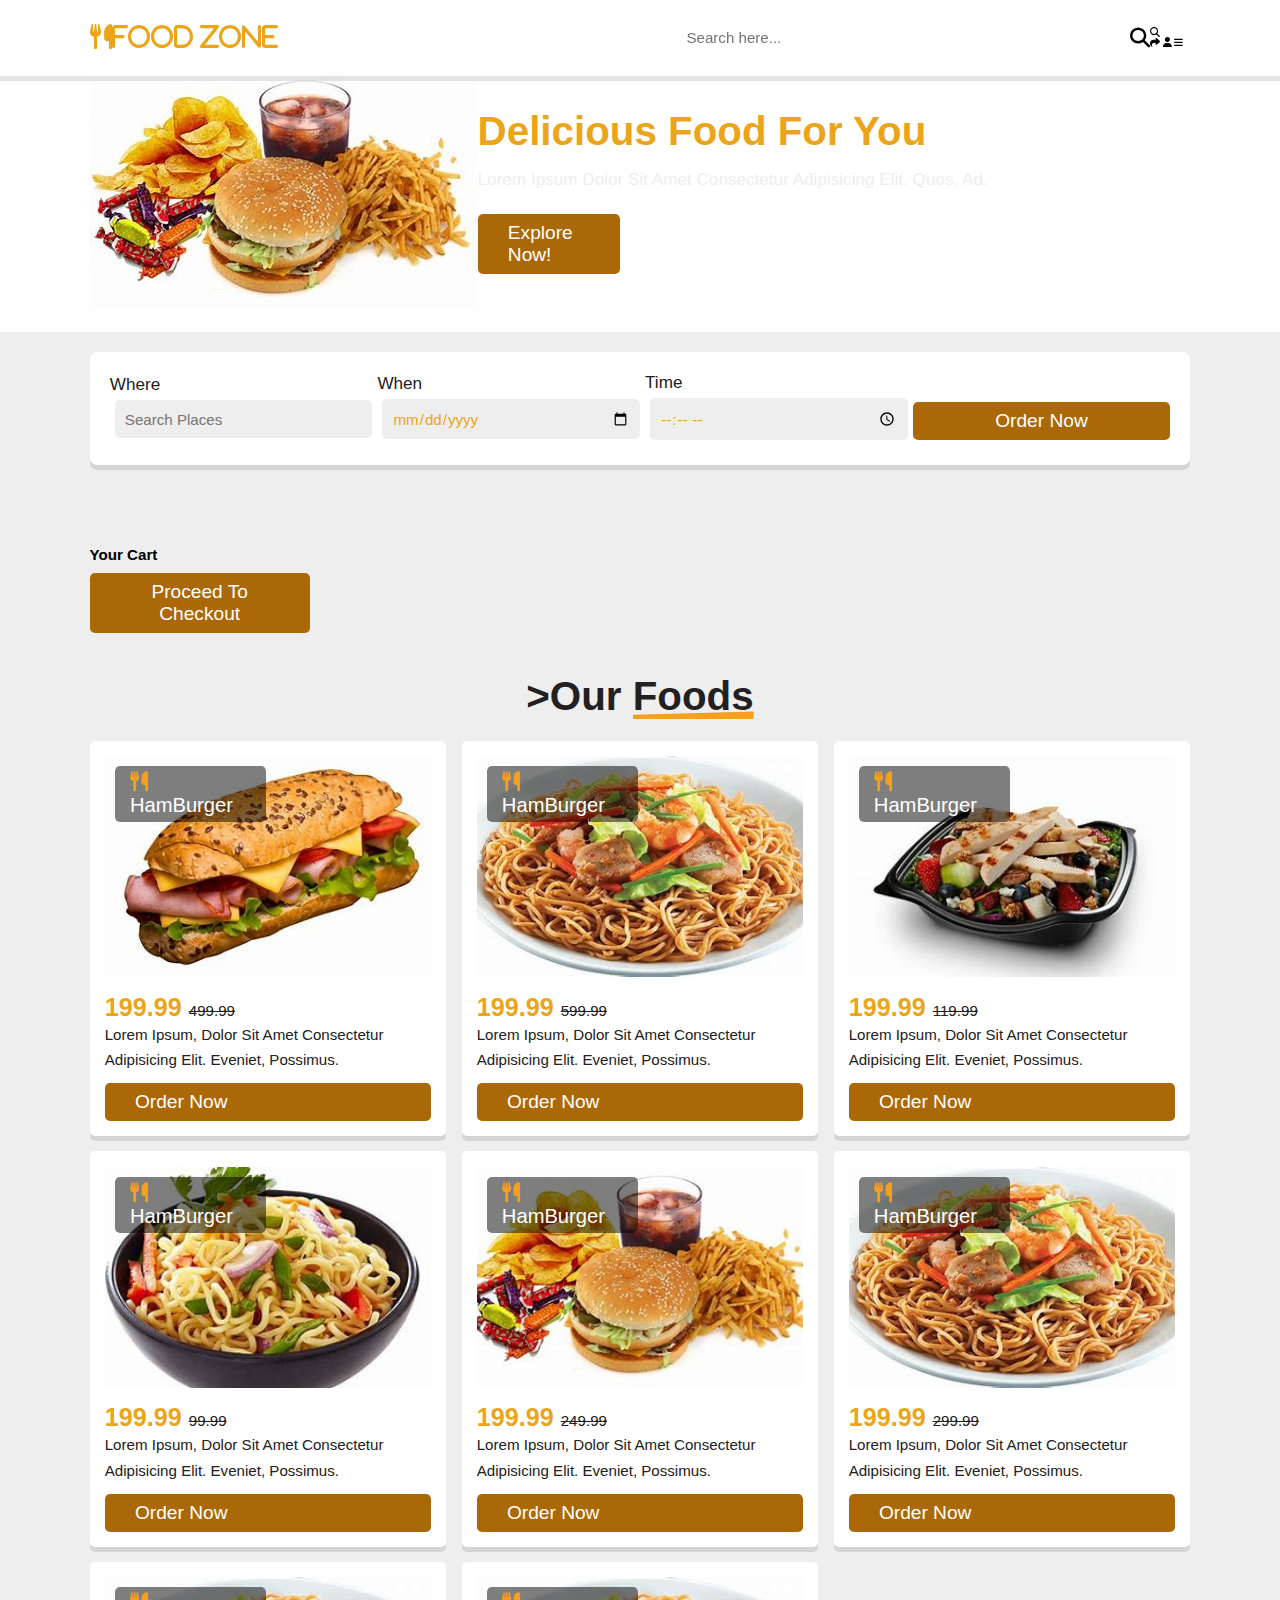
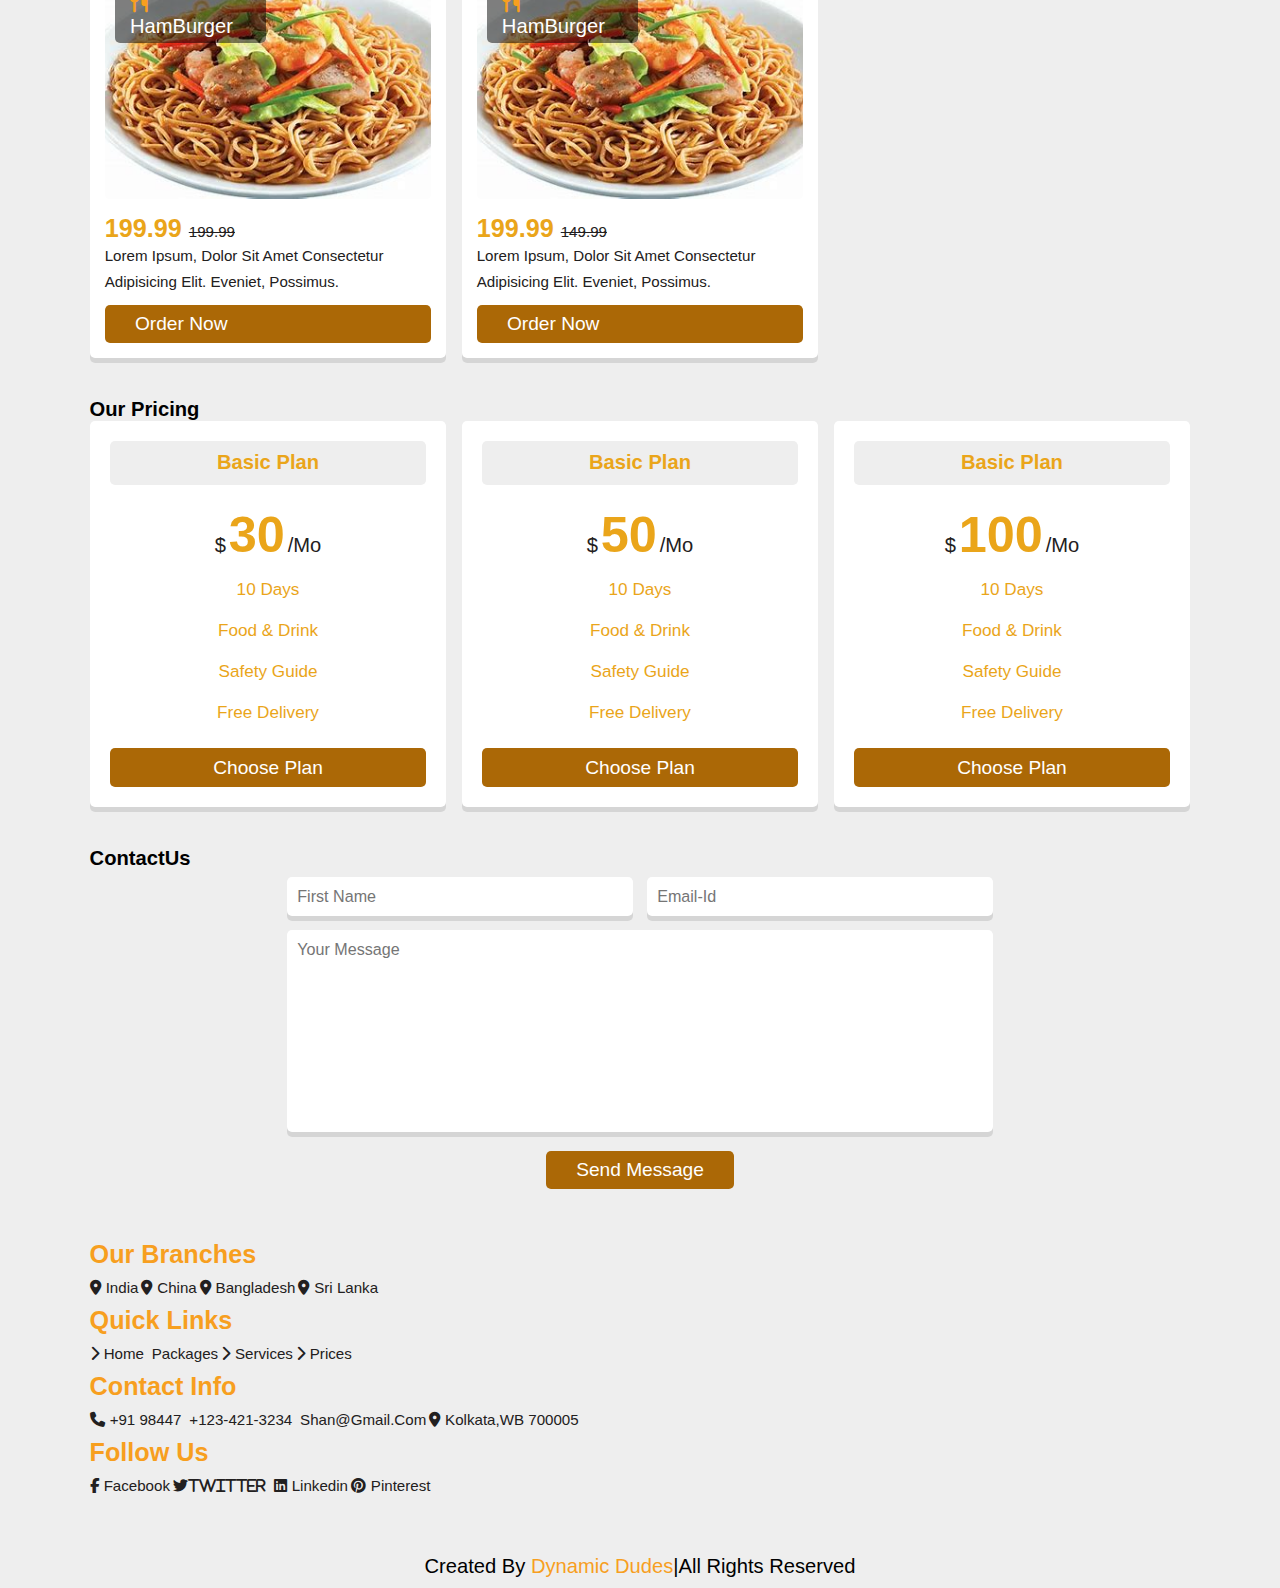
<file: Dotslash/index3.html>
<!DOCTYPE html>
<html lang="en">

<head>
    <meta charset="UTF-8">
    <meta name="viewport" content="width=device-width, initial-scale=1.0">
    <title>ORDER PAGE</title>
    <link rel="shortcut icon" href="logoo.jpg" type="image/x-icon">
    <link rel="stylesheet" href="main2.css">
    <link rel="stylesheet" href="https://cdnjs.cloudflare.com/ajax/libs/font-awesome/6.5.1/css/all.min.css">
</head>

<body>
    <header class="header">
        <a href="" class="logo"><i class="fas fa-utensils">Food Zone</i></a>
        <form action="" class="search-form">
            <input type="search" id="searchBox" placeholder="Search here...">
            <label for="" class="fas fa-search"></label>
            <div class="icons">
                <div id="search-btn" class="fas fa-search">
                    <div id="share-btn" class="fas fa-share">
                        <div id="user-btn" class="fas fa-user">
                            <div id="menu-btn" class="fas fa-bars">


                            </div>

                        </div>
                    </div>
        </form>
    </header>
    <section class="home" id="home">
        <div class="image">
            <img src="food6.jpg" alt="" srcset="">
        </div>
        <div class="content">
            <h3>Delicious Food for You</h3>
            <p>Lorem ipsum dolor sit amet consectetur adipisicing elit. Quos, ad.</p>
            <a href="" class="btn">Explore Now!</a>
        </div>
    </section>

    <section class="form-container">
        <form action="">
            <div class="inputBox">
                <span>Where</span>
                <input type="text" placeholder="Search Places">
            </div>
            <div class="inputBox">
                <span>When</span>
                <input type="date">
            </div>
            <div class="inputBox">
                <span>Time</span>
                <input type="time">
            </div>
            <input type="submit" value="Order Now" class="btn">
        </form>
    </section>
    <section id="orderConfirmation" class="order-confirmation">
        <div class="message"></div>
    </section>

    <section id="cart" class="cart">
        <h2>Your Cart</h2>
        <div id="cart-items" class="cart-items"></div>
        <button id="checkout-btn" class="btn">Proceed to Checkout</button>
    </section>
    <section class="packages" id="packages">
        <h1 class="headings">>Our <span>Foods</span></h1>
        <div class="box-container">
            <div class="box">
                <div class="image">
                    <img src="food2.jpg" alt="">
                    <h3><i class="fas fa-utensils"></i>HamBurger</h3>
                </div>
                <div class="content">
                    <div class="price">
                        199.99 <span>499.99</span>
                    </div>
                    <p>Lorem ipsum, dolor sit amet consectetur adipisicing elit. Eveniet, possimus.</p>
                    <a href="" class="btn">Order Now</a>
                </div>
            </div>
            <div class="box">
                <div class="image">
                    <img src="food3.jpg" alt="">
                    <h3><i class="fas fa-utensils"></i>HamBurger</h3>
                </div>
                <div class="content">
                    <div class="price">
                        199.99 <span>599.99</span>
                    </div>
                    <p>Lorem ipsum, dolor sit amet consectetur adipisicing elit. Eveniet, possimus.</p>
                    <a href="" class="btn">Order Now</a>
                </div>
            </div>
            <div class="box">
                <div class="image">
                    <img src="food4.jpg" alt="">
                    <h3><i class="fas fa-utensils"></i>HamBurger</h3>
                </div>
                <div class="content">
                    <div class="price">
                        199.99 <span>119.99</span>
                    </div>
                    <p>Lorem ipsum, dolor sit amet consectetur adipisicing elit. Eveniet, possimus.</p>
                    <a href="" class="btn">Order Now</a>
                </div>
            </div>
            <div class="box">
                <div class="image">
                    <img src="food5.jpg" alt="">
                    <h3><i class="fas fa-utensils"></i>HamBurger</h3>
                </div>
                <div class="content">
                    <div class="price">
                        199.99 <span>99.99</span>
                    </div>
                    <p>Lorem ipsum, dolor sit amet consectetur adipisicing elit. Eveniet, possimus.</p>
                    <a href="" class="btn">Order Now</a>
                </div>
            </div>
            <div class="box">
                <div class="image">
                    <img src="food6.jpg" alt="">
                    <h3><i class="fas fa-utensils"></i>HamBurger</h3>
                </div>
                <div class="content">
                    <div class="price">
                        199.99 <span>249.99</span>
                    </div>
                    <p>Lorem ipsum, dolor sit amet consectetur adipisicing elit. Eveniet, possimus.</p>
                    <a href="" class="btn">Order Now</a>
                </div>
            </div>
            <div class="box">
                <div class="image">
                    <img src="food3.jpg" alt="">
                    <h3><i class="fas fa-utensils"></i>HamBurger</h3>
                </div>
                <div class="content">
                    <div class="price">
                        199.99 <span>299.99</span>
                    </div>
                    <p>Lorem ipsum, dolor sit amet consectetur adipisicing elit. Eveniet, possimus.</p>
                    <a href="" class="btn">Order Now</a>
                </div>
            </div>
            <div class="box">
                <div class="image">
                    <img src="food3.jpg" alt="">
                    <h3><i class="fas fa-utensils"></i>HamBurger</h3>
                </div>
                <div class="content">
                    <div class="price">
                        199.99 <span>199.99</span>
                    </div>
                    <p>Lorem ipsum, dolor sit amet consectetur adipisicing elit. Eveniet, possimus.</p>
                    <a href="" class="btn">Order Now</a>
                </div>
            </div>
            <div class="box">
                <div class="image">
                    <img src="food3.jpg" alt="">
                    <h3><i class="fas fa-utensils"></i>HamBurger</h3>
                </div>
                <div class="content">
                    <div class="price">
                        199.99 <span>149.99</span>
                    </div>
                    <p>Lorem ipsum, dolor sit amet consectetur adipisicing elit. Eveniet, possimus.</p>
                    <a href="" class="btn">Order Now</a>
                </div>
            </div>
        </div>
    </section>
    <section class="pricing" id="pricing">
        <h1 class="heading">Our <span>Pricing</span></h1>
        <div class="box-container">
            <div class="box">
                <h3>Basic Plan</h3>
                <div class="price">
                    <span>$</span>
                    <span class="amount">30</span>
                    <span>/mo</span>
                </div>
                <ul>
                    <li>10 Days</li>
                    <li>Food & Drink</li>
                    <li>Safety Guide</li>
                    <li>Free Delivery</li>
                </ul>
                <a href="" class="btn">Choose Plan</a>
            </div>
            <div class="box">
                <h3>Basic Plan</h3>
                <div class="price">
                    <span>$</span>
                    <span class="amount">50</span>
                    <span>/mo</span>
                </div>
                <ul>
                    <li>10 Days</li>
                    <li>Food & Drink</li>
                    <li>Safety Guide</li>
                    <li>Free Delivery</li>
                </ul>
                <a href="" class="btn">Choose Plan</a>
            </div>
            <div class="box">
                <h3>Basic Plan</h3>
                <div class="price">
                    <span>$</span>
                    <span class="amount">100</span>
                    <span>/mo</span>
                </div>
                <ul>
                    <li>10 Days</li>
                    <li>Food & Drink</li>
                    <li>Safety Guide</li>
                    <li>Free Delivery</li>
                </ul>
                <a href="" class="btn">Choose Plan</a>
            </div>
        </div>
    </section>

    <section id="contact" class="contact">
        <h1 class="heading">
            <span>Contact</span>Us
        </h1>
        <form action="">
            <div class="inputBox">
                <input type="text" placeholder="First Name">
                <input type="email" placeholder="Email-Id">
            </div>
            <!-- <div class="inputBox">
                <input type="text" placeholder="Subject">
            </div> -->
            <textarea name="" id="" cols="30" rows="10" placeholder="Your Message"></textarea>
            <input type="submit" value="Send Message" class="btn">
        </form>
    </section>


    <section class="footer">
        <div class="box-container">
            <div class="box">
                <h3>
                    Our Branches
                </h3>
                <a href=""><i class="fas fa-map-marker-alt"></i>India</a>
                <a href=""><i class="fas fa-map-marker-alt"></i>China</a>
                <a href=""><i class="fas fa-map-marker-alt"></i>Bangladesh</a>
                <a href=""><i class="fas fa-map-marker-alt"></i>Sri lanka</a>
            </div>
            <div class="box">
                <h3>
                    Quick Links
                </h3>
                <a href=""><i class="fas fa-chevron-right"></i>Home</a>
                <a href=""><i class="fas fa-fa-chevron-right"></i>Packages</a>
                <a href=""><i class="fas fa-chevron-right"></i>Services</a>
                <a href=""><i class="fas fa-chevron-right"></i>Prices</a>
            </div>
            <div class="box">
                <h3>
                    Contact Info
                </h3>
                <a href=""><i class="fas fa-phone"></i>+91 98447</a>
                <a href=""><i class="fas fa-fa-chevron-right"></i>+123-421-3234</a>
                <a href=""><i class="fas fa-envelop"></i>shan@gmail.com</a>
                <a href=""><i class="fas fa-map-marker-alt"></i>Kolkata,WB 700005</a>
            </div>
            <div class="box">
                <h3>
                    Follow Us
                </h3>
                <a href=""><i class="fab fa-facebook-f"></i>Facebook</a>
                <a href=""><i class="fab fa-twitter">Twitter</i></a>
                <a href=""><i class="fab fa-linkedin"></i>Linkedin</a>
                <a href=""><i class="fab fa-pinterest"></i>Pinterest</a>
            </div>
        </div>
    </section>
    <div class="credits">
        Created By <span>Dynamic Dudes</span>|All rights reserved
    </div>
    <script>
      
        document.addEventListener("DOMContentLoaded", () => {
            const orderForm = document.getElementById("orderForm");
            orderForm.addEventListener("submit", async (e) => {
                e.preventDefault();

                const location = orderForm.querySelector('input[name="location"]').value;
                const date = orderForm.querySelector('input[name="date"]').value;
                const time = orderForm.querySelector('input[name="time"]').value;

                // Generate orderId
                const orderId = generateOrderId();

                // Retrieve username from sessionStorage
                const username = sessionStorage.getItem('username');

                // Make a POST request to the server to place the order
                try {
                    const response = await fetch('http://172.16.129.18:5000/generate_qr', {
                        method: 'POST',
                        headers: {
                            'Content-Type': 'application/json'
                        },
                        body: JSON.stringify({ orderId, username })
                    });

                    if (response.ok) {
                        // Order successfully placed
                        const result = await response.json();
                        displayOrderConfirmation(result.orderId);
                    } else {
                        // Order placement failed
                        displayOrderConfirmationError();
                    }
                } catch (error) {
                    console.error('Error placing order:', error);
                    displayOrderConfirmationError();
                }
            });

            function generateOrderId() {
                return Math.random().toString(36).substr(2, 9);

            }

            function displayOrderConfirmation(orderId) {
                const confirmationMessage = document.querySelector(".order-confirmation .message");
                confirmationMessage.textContent = `Your order with ID ${orderId} has been successfully placed. Thank you!`;
                confirmationMessage.classList.remove('error');
                confirmationMessage.classList.add('success');
            }

            function displayOrderConfirmationError() {
                const confirmationMessage = document.querySelector(".order-confirmation .message");
                confirmationMessage.textContent = 'Error placing order. Please try again later.';
                confirmationMessage.classList.remove('success');
                confirmationMessage.classList.add('error');
            }
        });

    </script>
</body>

</html>
</file>
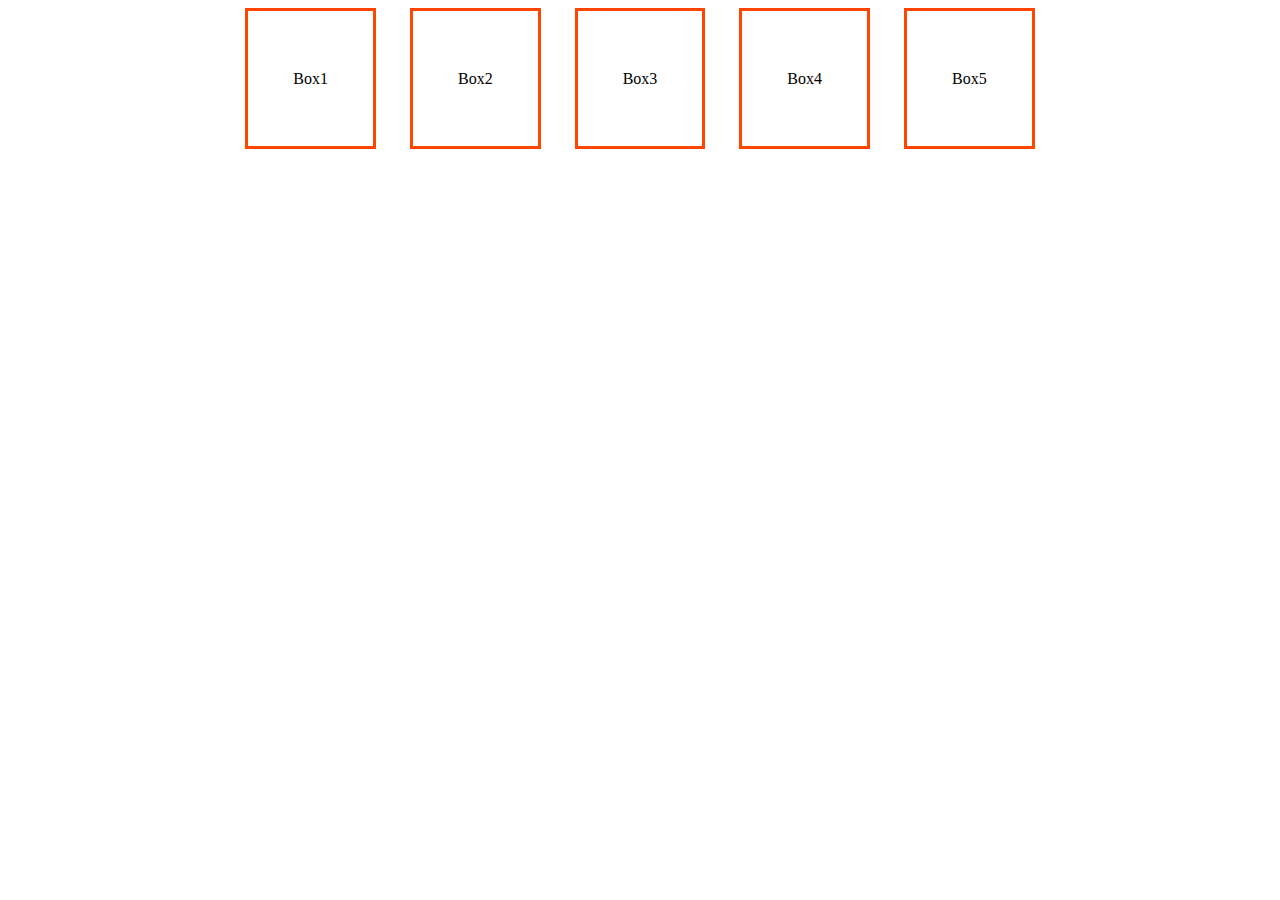
<file: Dotslash/NETFLIX/Assets/o.html>
<!DOCTYPE html>
<html lang="en">
<head>
    <meta charset="UTF-8">
    <meta name="viewport" content="width=device-width, initial-scale=1.0">
    <title>Document</title>
    <style>
        .box{
            display: flex;
            height: 45px;
            padding: 45px;
            justify-content: center;
            align-items: center;
            border: 3px solid orangered;

        }
        .container{
            display: flex;
            justify-content: center;
            gap: 34px;
            align-items: center;
        }
        </style>
</head>
<body>
    <div class="container">
        <div class="box">Box1</div>
        <div class="box">Box2</div>
        <div class="box">Box3</div>
        <div class="box">Box4</div>
        <div class="box">Box5</div>
    </div>
    <script src="fact.js"></script>
</body>
</html>
<!-- 
-->


<!-- <!DOCTYPE html>
<html lang="en">
<head>
    <meta charset="UTF-8">
    <meta name="viewport" content="width=device-width, initial-scale=1.0">
    <title>Document</title>
</head>
<body>
    <form action="/submit" method="post">
         Text input for username 
        <label for="username">Username:</label>
        <input type="text" id="username" name="username" required>
        <br><br>
    
        
        <label for="password">Password:</label>
        <input type="password" id="password" name="password" required>
        <br><br>
    
                <label>Gender:</label>
        <input type="radio" id="male" name="gender" value="male">
        <label for="male">Male</label>
        <input type="radio" id="female" name="gender" value="female">
        <label for="female">Female</label>
        <br><br>
        <input type="submit" value="Submit">
      </form>
</body>
</html> -->
</file>
<file: Dotslash/main.css>
body{
    --color-primary:#543ee4;
    --color-primary-dark:#110463;
    --color-secondary:#a7aeea;
    --color-error:#e81f1f;
    --color-success:#4bb544;
    --border-radius:4px;
    margin: 0;
    display: flex;
    height: 100vh;
    align-items: center;
    justify-content: center;
    font-size: 19px;
    background: url(pexels-simon-berger-1323550.jpg);
    background-size: cover;
    background-image: url(WhatsApp\ Image\ 2024-03-23\ at\ 3.36.28\ PM.jpeg);
}

.container{
    width: 600px;
    height: 500px;
    max-width: 500px;
    margin: 10rem;
    padding: 1rem;
    box-shadow: 0 0 50px rgba(0, 0, 0, 0.4);
    border-radius: var(--border-radius);
    background: transparent;
    text-align: center;
    line-height: 40%;
    display: block;


}
.container,.form__input,.form__button{
    font: 500 1rem 'Balsamiq Sans','Quicksand';
    
}

.form--hidden{
    display: none;
}

.form > *:first-child{
    margin-bottom: 0;

}
.form > *:last-child{
    margin-bottom: 0;

}
.form__title{
    text-align: center;
    margin-bottom: 2rem;

}
.form__message{
    text-align: center;
    margin-bottom: 1rem;

}
.form__message--success{
    color:var(--color-success);
}
.form__message--error{
    color:var(--color-error);
}

.form__input-group{
    margin-bottom: 1rem;

}
.form__input{
    display: block;
    width: 100%;
    /* height: 45px; */
    box-sizing: border-box;
    padding: 0.75rem;
    border-radius: var(--border-radius);
    border: 1px solid black;
    outline: none;
    background: #eeeeee;
    transition: background 0.3s,border-color 0.3s;

}

.form__input:focus{
    border-color: var(--color-primary);
    background: transparent;
}
.form__input--error{

    color: var(--color-error);
    border-color:var(--color-error);
}
.form__input-error-message{
    margin-top: 0.5rem;
    font-size: 0.85rem;
    color: var(--color-error);

}

.form__button{
    width: 100%;
    padding: 1rem 2rem;
    font-weight: bold;
    font-size: 1.1rem;
    color: orange;
    border: none;
    border-radius: 16px;
    cursor: pointer;
    outline: none;
    background: var(--color-primary);

}

.form__button:hover{
    background: var(--color-primary-dark);
    transition: all 0.7s linear;
}

.form__button:active{
    transform: scale(0.9);
    background: red;    
}
.form__text{
    text-align: center;

}

.form__link{
    color: black;
    text-decoration: none;
    cursor: pointer;

}

.form__link:hover{
text-decoration: underline;


}
</file>
<file: Dotslash/main2.css>
@import url('https://fonts.googleapis.com/css2?family=Truculenta:opsz,wght@12..72,100..900&display=swap');

* {
    font-family: 'Gill Sans', 'Gill Sans MT', Calibri, 'Trebuchet MS', sans-serif;
    margin: 0;
    padding: 0;
    box-sizing: border-box;
    outline: none;
    border: none;
    text-decoration: none;
    transform: all 0.3s linear;
    text-transform: capitalize;


}

html {
    font-size: 63%;
    overflow-x: hidden;
    scroll-behavior: smooth;

}

:root {
    --orange: #f79f1f;
    --text-color-1: #eaa51a;
    --text-color-2: #222020;
    --bg-color-1: #fff;
    --bg-color-2: #eee;
    --box-shadow: 0 0.5rem rgba(0, 0, 0, 0.1);
}

body {
    background: var(--bg-color-2);

}

section {
    padding: 2rem 7%;


}

.home {
    display: flex;
    align-items: center;
    flex-wrap: wrap;
    padding-top: 7rem;
    background: #fff;
}

.home.image {
    flex: 1 1 45rem;
    /* width: 100%; */
}

.home .image img {
    width: 100%;
    height: 50%;

}

.home .content {
    flex: 1 1 45rem;

}

.home .content h3 {
    color: var(--text-color-1);
    font-size: 4rem;

}

.home .content p {
    color: var(--bg-color-2);
    font-size: 1.7rem;
    line-height: 1.7;
    padding: 1rem 0;

}

.btn {
    margin-top: 1rem;
    display: inline-block;
    padding: 0.8rem 3rem;
    width: 20%;
    font-size: 1.9rem;
    color: #fff;
    background: #ab6806;
    border-radius: 0.5rem;
    cursor: pointer;
}

.btn:hover {
    letter-spacing: 0.1rem;

}

.form-container form {
    background: var(--bg-color-1);
    box-shadow: var(--box-shadow);
    border-radius: 0.7rem;
    padding: 2rem;
    display: flex;
    flex-wrap: wrap;
    gap: 1rem;
    align-items: center;
}

.form-container form .inputBox {
    flex: 1 1 23rem;

}

.form-container form span {
    font-size: 1.7rem;
    color: var(--text-color-2);

}

.form-container form .inputBox input {
    font-size: 1.5rem;
    color: var(--text-color-2);
}

.form-container form .inputBox input {
    font-size: 1.5rem;
    color: var(--text-color-1);
    background: var(--bg-color-2);
    border-radius: 0.5rem;
    margin: 0.5rem;
    text-transform: none;
    width: 100%;
    padding: 1rem;
}

.form-container form .btn {
    flex: 1 1 23rem;
    margin-top: 25px;
    text-align: center;
    box-sizing: border-box;

}

.headings {

    text-align: center;
    padding-bottom: 2rem;
    color: var(--text-color-2);
    font-size: 4rem;

}

.headings span {
    position: relative;
    z-index: 0;
}

.headings span::before {
    content: "";
    position: absolute;
    left: 0;
    z-index: -1;
    background: var(--orange);
    height: 100%;
    width: 100%;
    clip-path: polygon(0 90%, 100% 83%, 100% 100%, 0% 100%);
}

.packages .box-container {
    display: grid;
    grid-template-columns: repeat(auto-fit, minmax(30rem, 1fr));
    gap: 1.5rem;
}

.packages .box-container .box {
    background: var(--bg-color-1);
    border-radius: 0.5rem;
    box-shadow: var(--box-shadow);
}

.packages .box-container .box .image {
    width: 100%;
    height: 25rem;
    padding: 1.5rem;
    position: relative;
}

.packages .box .image img {
    height: 100%;
    width: 100%;
    object-fit: cover;
    border-radius: 0.5rem;
}

.packages .box .image h3 {
    position: absolute;
    top: 2.5rem;
    left: 2.5rem;
    font-size: 2rem;
    color: #fff;
    font-weight: lighter;
    border-radius: 0.5rem;
    background: rgba(0, 0, 0, 0.5);
    padding: 0.5rem 1.5rem;
}

.packages .box .image h3 i {
    color: var(--orange);
    width: 100%;

}

.packages a {
    width: 100%;
}

.packages .box-container .box .price {
    font-weight: 600;
    color: var(--text-color-1);
    font-size: 2.5rem;

}

.packages .box-container .content {
    padding: 1.5rem;
    padding-top: 0;

}

.packages .box-container .box .price span {
    font-weight: lighter;
    color: var(--text-color-2);
    font-size: 1.5rem;
    text-decoration: line-through;
}

.packages .box-container .box .content p {
    font-size: 1.5rem;
    padding: 0.5re, 0;
    color: var(--text-color-2);
    line-height: 1.7;

}

.pricing .box-container {

    /* width: 100%; */
    display: grid;
    grid-template-columns: repeat(auto-fit, minmax(30rem, 1fr));
    gap: 1.5rem;

}

.box a {
    width: 100%;

}

.pricing .box-container .box {
    background: var(--bg-color-1);
    border-radius: 0.5rem;
    box-shadow: var(--box-shadow);
    padding: 2rem;
    text-align: center;

}

.pricing .box-container .box h3 {
    padding: 1rem;
    background: var(--bg-color-2);
    border-radius: 0.5rem;
    font-size: 2rem;
    color: var(--text-color-1);


}

li {
    list-style: none;
}

.pricing .box-container .box .price {
    padding-top: 2rem;
}

.pricing .box-container .box .price span {
    font-size: 2rem;
    color: var(--text-color-2);
}

.pricing .box-container .box .price .amount {
    font-size: 5rem;
    color: var(--text-color-1);
    font-weight: 600;
}
.pricing .box ul{
 padding:0.5rem 0;
}
.pricing .box ul li{
    padding: 1rem;
    font-size: 1.7rem;
    color: var(--text-color-1);
}

.contact .btn{
    width: auto;
}
.contact form{
    max-width: 70rem;
    margin: 0 auto;
    text-align: center;
}
.contact form .inputBox{
    display: flex;
    flex-wrap: wrap;
    justify-content: space-between;

}
.contact form .inputBox input,.contact form textarea{
    width: 100%;
    padding: 1rem;
    font-size: 1.6rem;
    color: var(--orange);
    margin: 0.7rem 0;
    background: var(--bg-color-1);
    box-shadow: var(--box-shadow);
    text-transform: none;
    border-radius: 0.5rem;
}
.contact form textarea{
    height: 20rem;
    resize: none;

}
.contact form .inputBox input{
    width: 49%;


}
footer{
    background: var(--bg-color-1);

}
footer .box-container{
    display: grid;
    grid-template-columns: repeat(auto-fit,minmax(22rem,1fr));
    gap: 1.5rem;

}

.footer .box-container .box h3{
    font-size: 2.5rem;
    color: var(--orange);
    padding: 1rem 0;
    /* display: flex; */

}
.footer .box-container .box a{
    display: inline;
    font-size: 1.5rem;
    color: var(--text-color-2);
    padding: 1rem 0;
}
.footer .box-container .box a i{
    padding-right:0.5rem ;
}

.footer .box-container .box a:hover{
    padding-right: 2rem;
}
.credits{

    text-align: center;
    font-size: 2rem;
    border-top: 0.1 rem solid var(--text-color-2);
    padding: 1rem;
    padding-top: 2rem;
    margin-top:2rem ;
    columns: var(--text-color-2);
}
.credits span{
    color: var(--orange);

}

header{
    position: fixed;
    top: 0;
    left: 0;
    right: 0;
    background: var(--bg-color-1);
    box-shadow: var(--box-shadow);
    padding: 1.5rem 7%;
    z-index: 1000;
    display: flex;
    align-items: center;
    justify-content: space-between;
}
.header .logo{
    font-weight: bolder;
    font-size: 2.5rem;
    color: var(--text-color-1);


}
.header .logo i{
    columns: var(--orange);

}
.header .search-form{
    background: var(--bg-color-1);
    display: flex;
    border-radius: 0.3rem;
    align-items: center;
    height: 4.5rem;
    width: 50rem;
}
.header .search-form input{
    height: 100%;
    width: 100%;
    background: none;
    text-transform: none;
    font-size: 1.5rem;
    color: var(--text-color-2);
    pad: 1rem;
}
.header .search-form label{
    font-size: 2rem;
    
}
</file>
